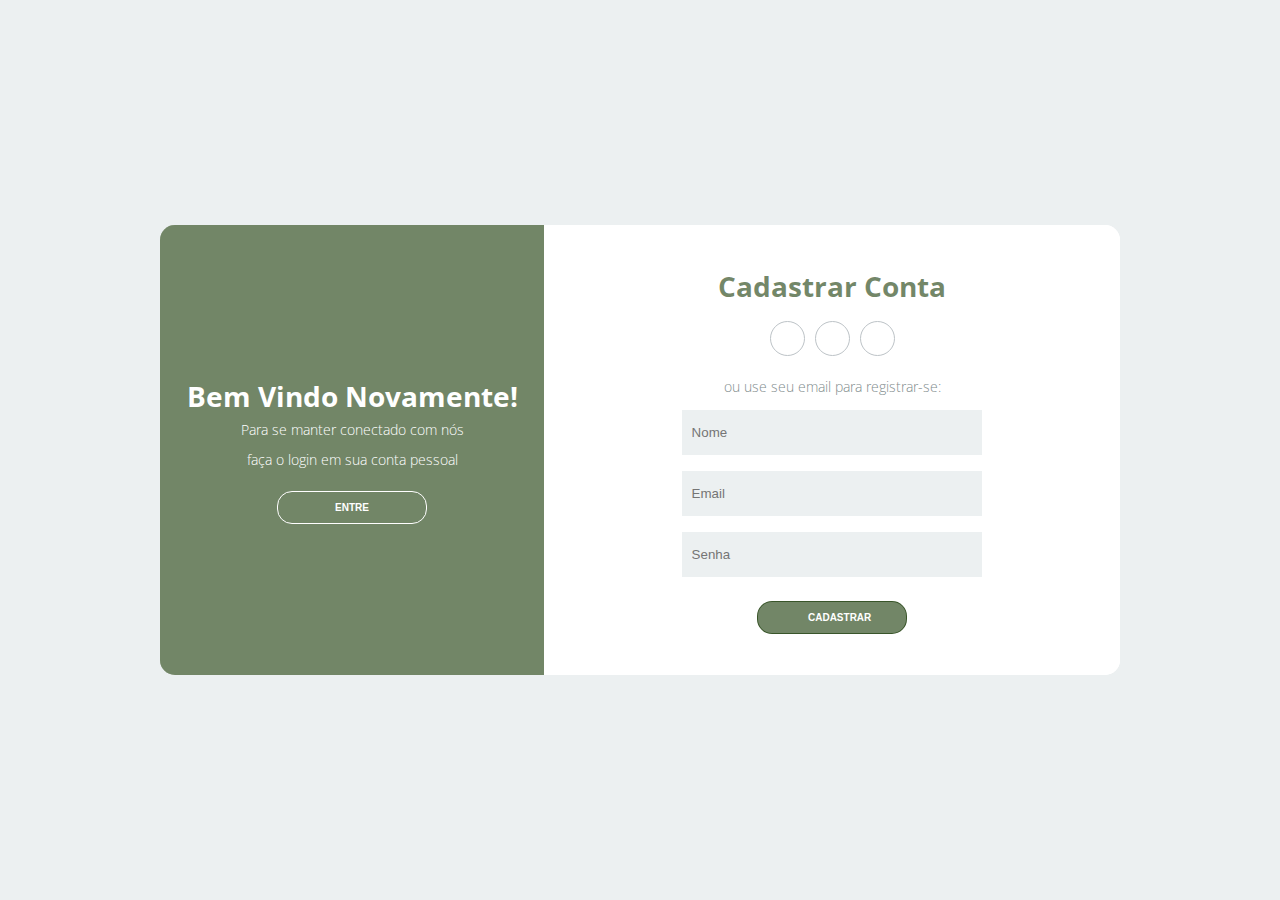
<file: aps 3/telaLoginCadastro/index.html>
<!DOCTYPE html>
<html lang="pt-br">
<head>
    <meta charset="UTF-8">
    <meta name="viewport" content="width=device-width, initial-scale=1.0">
    <meta http-equiv="X-UA-Compatible" content="ie=edge">
    <title>Login</title>
    <link rel="stylesheet" href="css/style.css">
    <link rel="stylesheet" href="https://use.fontawesome.com/releases/v5.8.2/css/all.css"
        integrity="sha384-oS3vJWv+0UjzBfQzYUhtDYW+Pj2yciDJxpsK1OYPAYjqT085Qq/1cq5FLXAZQ7Ay" crossorigin="anonymous">
</head>
<body>
    <div class="container">
        <div class="content first-content">
            <div class="first-column">
                <h2 class="title title-primary">Bem vindo novamente!</h2>
                <p class="description description-primary">Para se manter conectado com nós</p>
                <p class="description description-primary">faça o login em sua conta pessoal</p>
                <button id="signin" class="btn btn-primary">Entre</button>
            </div>    
            <div class="second-column">
                <h2 class="title title-second">Cadastrar Conta</h2>
                <div class="social-media">
                    <ul class="list-social-media">
                        <a class="link-social-media" href="#">
                            <li class="item-social-media">
                                <i class="fab fa-facebook-f"></i>        
                            </li>
                        </a>
                        <a class="link-social-media" href="#">
                            <li class="item-social-media">
                                <i class="fab fa-google-plus-g"></i>
                            </li>
                        </a>
                        <a class="link-social-media" href="#">
                            <li class="item-social-media">
                                <i class="fab fa-linkedin-in"></i>
                            </li>
                        </a>
                    </ul>
                </div><!-- social media -->
                <p class="description description-second">ou use seu email para registrar-se:</p>
                <form class="form">
                    <label class="label-input" for="">
                        <i class="far fa-user icon-modify"></i>
                        <input type="text" placeholder="Nome">
                    </label>
                    
                    <label class="label-input" for="">
                        <i class="far fa-envelope icon-modify"></i>
                        <input type="email" placeholder="Email">
                    </label>
                    
                    <label class="label-input" for="">
                        <i class="fas fa-lock icon-modify"></i>
                        <input type="password" placeholder="Senha">
                    </label>
                    
                    
                    <button class="btn btn-second">Cadastrar</button>        
                </form>
            </div><!-- Segunda coluna -->
        </div><!-- Primeira  -->
        <div class="content second-content">
            <div class="first-column">
                <h2 class="title title-primary">Aqui pela primeiras vez?</h2>
                <p class="description description-primary">Entre com seus dados pessoais</p>
                <p class="description description-primary">e seja um pouco mais Preserve</p>
                <button id="signup" class="btn btn-primary">Cadastrar</button>
            </div>
            <div class="second-column">
                <h2 class="title title-second">Já é cadastrado?</h2>
                <div class="social-media">
                    <ul class="list-social-media">
                        <a class="link-social-media" href="#">
                            <li class="item-social-media">
                                <i class="fab fa-facebook-f"></i>
                            </li>
                        </a>
                        <a class="link-social-media" href="#">
                            <li class="item-social-media">
                                <i class="fab fa-google-plus-g"></i>
                            </li>
                        </a>
                        <a class="link-social-media" href="#">
                            <li class="item-social-media">
                                <i class="fab fa-linkedin-in"></i>
                            </li>
                        </a>
                    </ul>
                </div><!-- social media -->
                <p class="description description-second">E-mail e Senha obrigatórios para o login:</p>
                <form class="form">
                
                    <label class="label-input" for="">
                        <i class="far fa-envelope icon-modify"></i>
                        <input type="email" placeholder="Email">
                    </label>
                
                    <label class="label-input" for="">
                        <i class="fas fa-lock icon-modify"></i>
                        <input type="password" placeholder="Senha">
                    </label>
                
                    <a class="password" href="#">esqueceu sua senha?</a>
                    <button class="btn btn-second">Entrar</button>
                </form>
            </div><!-- Segunda coluna -->
        </div><!-- segundo-conteúdo -->
    </div>
    <script src="js/app.js"></script>
</body>
</html>
</file>
<file: aps 3/telaLoginCadastro/css/style.css>
@import url('https://fonts.googleapis.com/css?family=Open+Sans:300,400,700&display=swap');
* {
    margin: 0;
    padding: 0;
    box-sizing: border-box;
}
body {
    font-family: 'Open Sans', sans-serif;
}
.container {
    display: flex;
    justify-content: center;
    align-items: center;
    height: 100vh;
    background-color: #ecf0f1;
}
.content {
    background-color: #fff;
    border-radius: 15px;
    width: 960px;
    height: 50%;
    justify-content: space-between;
    align-items: center;
    position: relative;
}
.content::before {
    content: "";
    position: absolute;
    background-color: rgba(20,54,1,0.6);
    width: 40%;
    height: 100%;
    border-top-left-radius: 15px;
    border-bottom-left-radius: 15px;


    left: 0;
}
.title {
    font-size: 28px;
    font-weight: bold;
    text-transform: capitalize;
}
.title-primary {
    color: #fff;
}
.title-second {
    color: rgba(20,54,1,0.6);
}
.description {
    font-size: 14px;
    font-weight: 300;
    line-height: 30px;
}
.description-primary {
    color: #fff;
}
.description-second {
    color: #7f8c8d;
}
.btn {
    border-radius: 15px;
    text-transform: uppercase;
    color: #fff;
    font-size: 10px;
    padding: 10px 50px;
    cursor: pointer;
    font-weight: bold;
    width: 150px;
    align-self: center;
    border: none;
    margin-top: 1rem;
}
.btn-primary {
    background-color: transparent;
    border: 1px solid #fff;
    transition: background-color .5s;
}
.btn-primary:hover {
    background-color: #fff;
    color: rgba(20,54,1,0.6);
}
.btn-second {
    background-color: rgba(20,54,1,0.6);
    border: 1px solid rgba(20,54,1,0.6);
    transition: background-color .5s;
}
.btn-second:hover {
    background-color: #fff;
    border: 1px solid rgba(20,54,1,0.6);
    color: rgba(20,54,1,0.6);
}
.first-content {
    display: flex;
}
.first-content .second-column {
    z-index: 11;
}
.first-column {
    text-align: center;
    width: 40%;
    z-index: 10;
}
.second-column {
    width: 60%;
    display: flex;
    flex-direction: column;
    align-items: center;
}
.social-media {
    margin: 1rem 0;
}
.link-social-media:not(:first-child){
    margin-left: 10px;
}
.link-social-media .item-social-media {
    transition: background-color .5s;
}
.link-social-media:hover .item-social-media{
    background-color: rgba(20,54,1,0.6);
    color: #fff;
    border-color: rgba(20,54,1,0.6);
}
.list-social-media {
    display: flex;
    list-style-type: none;
}
.item-social-media {
    border: 1px solid #bdc3c7;
    border-radius: 50%;
    width: 35px;
    height: 35px;
    line-height: 35px;
    text-align: center;
    color: #95a5a6;
}
.form {
    display: flex;
    flex-direction: column;
    width: 55%;
}
.form input {
    height: 45px;
    width: 100%;
    border: none;
    background-color: #ecf0f1;
}
input:-webkit-autofill 
{    
    -webkit-box-shadow: 0 0 0px 1000px #ecf0f1 inset !important;
    -webkit-text-fill-color: #000 !important;
}
.label-input {
    background-color: #ecf0f1;
    display: flex;
    align-items: center;
    margin: 8px;
}
.icon-modify {
    color: #7f8c8d;
    padding: 0 5px;
}

/* second content*/

.second-content {
    position: absolute;
    display: flex;
}
.second-content .first-column {
    order: 2;
    z-index: -1;
}
.second-content .second-column {
    order: 1;
    z-index: -1;
}
.password {
    color: #34495e;
    font-size: 14px;
    margin: 15px 0;
    text-align: center;
}
.password::first-letter {
    text-transform: capitalize;
}



.sign-in-js .first-content .first-column {
    z-index: -1;
}

.sign-in-js .second-content .second-column {
    z-index: 11;
}
.sign-in-js .second-content .first-column {
    z-index: 13;
}

.sign-in-js .content::before {
    left: 60%;
    border-top-left-radius: 0;
    border-bottom-left-radius: 0;
    border-top-right-radius: 15px;
    border-bottom-right-radius: 15px;
    animation: slidein 1.3s; 

    z-index: 12;
}

.sign-up-js .content::before {
    animation: slideout 1.3s;

    z-index: 12;
}

.sign-up-js .second-content .first-column,
.sign-up-js .second-content .second-column {
    z-index: -1;
}

.sign-up-js .first-content .second-column {
    z-index: 11;
}

.sign-up-js .first-content .first-column {
    z-index: 13;    
}


/* DESLOCAMENTO CONTEÚDO ATRÁS DO CONTENT:BEFORE*/
.sign-in-js .first-content .second-column {

    z-index: -1;
    position: relative;
    animation: deslocamentoEsq 1.3s; 
}

.sign-up-js .second-content .second-column {
    position: relative;
    z-index: -1;
    animation: deslocamentoDir 1.3s; 
}

/*ANIMAÇÃOO CSS PARA O CONTEÚDO*/

@keyframes deslocamentoEsq {

    from {
        left: 0;
        opacity: 1;
        z-index: 12;
    }

    25% {
        left: -80px;
        opacity: .5;
        /* z-index: 12; 
    }

    50% {
        left: -100px;
        opacity: .2;
        /* z-index: 12; 
    }

    to {
        left: -110px;
        opacity: 0;
        z-index: -1;
    }
}


@keyframes deslocamentoDir {

    from {
        left: 0;
        z-index: 12;
    }

    25% {
        left: 80px;
        /* z-index: 12;  
    }

    50% {
        left: 100px;
        /* z-index: 12; 
        /* background-color: yellow; 
    }

    to {
        left: 110px;
        z-index: -1;
    }
}


/*ANIMAÇÃO CSS*/

@keyframes slidein {

    from {
        left: 0;
        width: 40%;
    }

    25% {
        left: 5%;
        width: 50%;
    }

    50% {
        left: 25%;
        width: 60%;
    }

    75% {
        left: 45%;
        width: 50%;
    }

    to {
        left: 60%;
        width: 40%;
    }
}

@keyframes slideout {

    from {
        left: 60%;
        width: 40%;
    }

    25% {
        left: 45%;
        width: 50%;
    }

    50% {
        left: 25%;
        width: 60%;
    }

    75% {
        left: 5%;
        width: 50%;
    }

    to {
        left: 0;
        width: 40%;
    }
}
</file>
